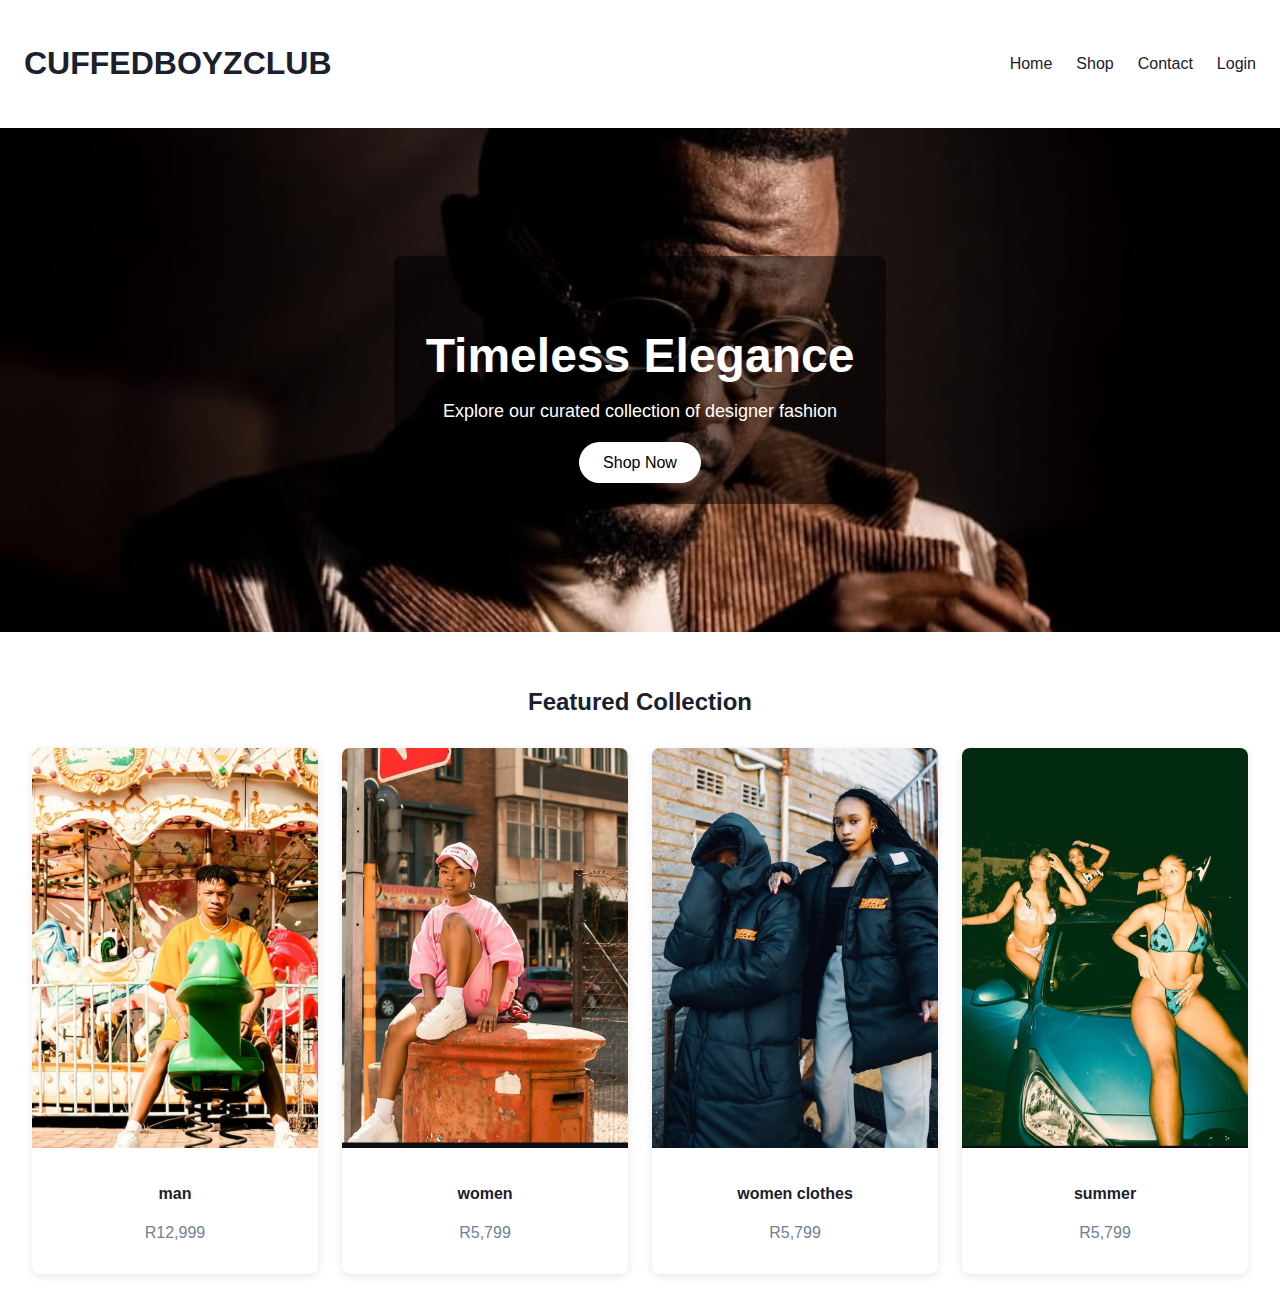
<file: index.html>
<!DOCTYPE html>
<html lang="en">
<head>
  <meta charset="UTF-8" />
  <meta name="viewport" content="width=device-width, initial-scale=1.0" />
  <title>LuxeWardrobe | Home</title>
  <style>
    body {
      margin: 0;
      font-family: sans-serif;
      background-color: white;
      color: #1a202c;
    }

    /* Header */
    header {
      display: flex;
      justify-content: space-between;
      align-items: center;
      padding: 1.5rem;
      box-shadow: 0 2px 4px rgba(0, 0, 0, 0.1);
    }

    header h1 {
      font-size: 2rem;
      font-weight: bold;
    }

    nav {
      display: none;
    }

    nav a {
      margin-left: 1.5rem;
      text-decoration: none;
      color: inherit;
    }

    nav a:hover {
      color: #4a5568;
    }

    /* Mobile Menu Button */
    #menuToggle {
      background: none;
      border: none;
      font-size: 1.5rem;
      cursor: pointer;
    }

    /* Mobile Menu */
    .mobile-menu {
      position: fixed;
      top: 0;
      right: -100%;
      width: 66%;
      height: 100%;
      background-color: white;
      box-shadow: -2px 0 5px rgba(0, 0, 0, 0.1);
      padding: 1.5rem;
      display: flex;
      flex-direction: column;
      gap: 1rem;
      transition: right 0.3s ease-in-out;
      z-index: 100;
    }

    .mobile-menu.open {
      right: 0;
    }

    .mobile-menu button {
      align-self: flex-end;
      font-size: 1.5rem;
      background: none;
      border: none;
      cursor: pointer;
    }

    /* Hero Section */
    .hero {
      background: url("283a1e19-1a6c-47fd-b43c-8b2a17bce5b1.jfif") center center / cover no-repeat;
      text-align: center;
      padding: 8rem 1rem;
      color: white;
      position: relative;
    }

    .hero-overlay {
      background: rgba(0, 0, 0, 0.5);
      padding: 2rem;
      display: inline-block;
      border-radius: 0.5rem;
    }

    .hero h2 {
      font-size: 3rem;
      font-weight: bold;
      margin-bottom: 1rem;
    }

    .hero p {
      font-size: 1.125rem;
      margin-bottom: 2rem;
    }

    .hero a {
      background-color: white;
      color: black;
      padding: 0.75rem 1.5rem;
      text-decoration: none;
      font-size: 1rem;
      border-radius: 9999px;
    }

    .hero a:hover {
      background-color: #e2e8f0;
    }

    /* Featured Section */
    .featured {
      padding: 2rem;
      text-align: center;
    }

    .featured h3 {
      font-size: 1.5rem;
      margin-bottom: 2rem;
    }

    .products {
      display: grid;
      gap: 1.5rem;
    }

    .product-card {
      background: white;
      box-shadow: 0 2px 8px rgba(0, 0, 0, 0.1);
      border-radius: 0.5rem;
      overflow: hidden;
    }

    .product-card img {
      width: 100%;
      display: block;
    }

    .product-card div {
      padding: 1rem;
    }

    .product-card h4 {
      font-size: 1rem;
      font-weight: bold;
    }

    .product-card p {
      color: #718096;
    }

    @media (min-width: 768px) {
      nav {
        display: flex;
      }

      #menuToggle {
        display: none;
      }

      .products {
        grid-template-columns: repeat(4, 1fr);
      }
    }

    @media (min-width: 640px) and (max-width: 767px) {
      .products {
        grid-template-columns: repeat(2, 1fr);
      }
    }
    img {
  width: 300px;
  height: 400px;
  object-fit: cover;
}

  </style>
</head>
<body>

  <!-- Header -->
  <header>
    <h1>CUFFEDBOYZCLUB</h1>
    <nav>
      <a href="#">Home</a>
      <a href="#">Shop</a>
      <a href="#">Contact</a>
      <a href="#">Login</a>
    </nav>
    <button id="menuToggle">&#9776;</button>
  </header>

  <!-- Mobile Menu -->
  <div id="mobileMenu" class="mobile-menu">
    <button id="closeMenu">&times;</button>
    <a href="#">Home</a>
    <a href="#">Shop</a>
    <a href="#">Contact</a>
    <a href="#">Login</a>
  </div>

  <!-- Hero Section -->
  <section class="hero">
    <div class="hero-overlay">
      <h2>Timeless Elegance</h2>
      <p>Explore our curated collection of designer fashion</p>
      <a href="#">Shop Now</a>
    </div>
  </section>

  <!-- Featured Products -->
  <section class="featured">
    <h3>Featured Collection</h3>
    <div class="products">
      <div class="product-card">
        <img src="img/0fbcf727-e336-42e3-b36d-d5896fd56927.jfif" alt="Silk Evening Gown">
        <div>
          <h4>man </h4>
          <p>R12,999</p>
        </div>
      </div>
      
      <div class="product-card">
        <img src="img/2fef64d8-dbe8-4fa4-a5d4-ea65d39fb957.jfif" alt="Leather Handbag">
        <div>
          <h4>women </h4>
          <p>R5,799</p>
        </div>
      </div>
      <div class="product-card">
        <img src="img/af57db72-0b8f-4d23-b24d-86a7e25aca92.jfif" alt="Leather Handbag">
        <div>
          <h4>women clothes</h4>
          <p>R5,799</p>
        </div>
      </div>
      <div class="product-card">
        <img src="img/882b63c8-6b6e-4a9c-81b9-160e5a354b2f.jfif" alt="Leather Handbag">
        <div>
          <h4>summer </h4>
          <p>R5,799</p>
        </div>
      </div>
      <!-- Add more products as needed -->
    </div>
  </section>

  <!-- JavaScript for mobile menu -->
  <script>
    const menuToggle = document.getElementById('menuToggle');
    const closeMenu = document.getElementById('closeMenu');
    const mobileMenu = document.getElementById('mobileMenu');

    menuToggle.addEventListener('click', () => {
      mobileMenu.classList.add('open');
    });

    closeMenu.addEventListener('click', () => {
      mobileMenu.classList.remove('open');
    });
  </script>
</body>
</html>
</file>
